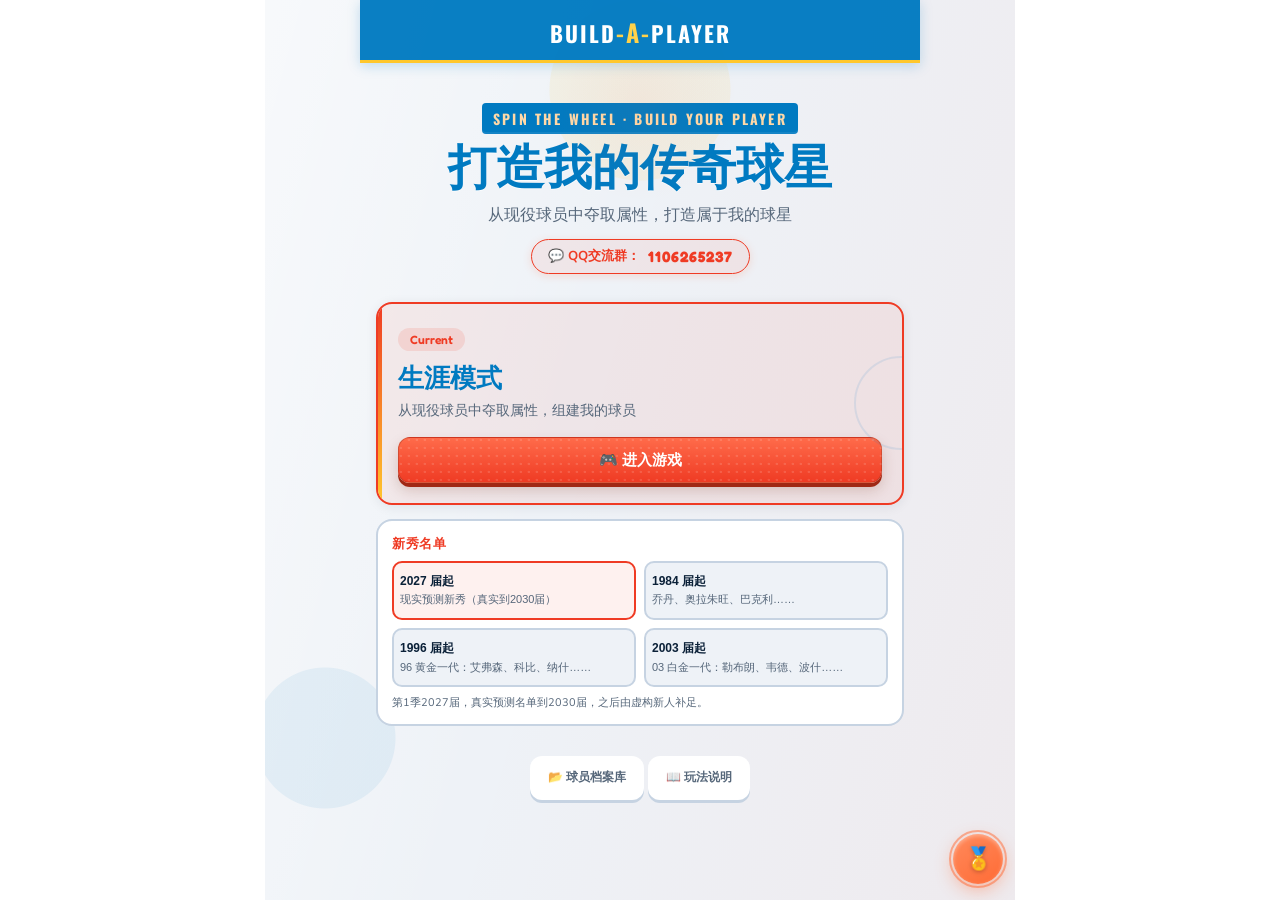
<file: index.html>
﻿<!DOCTYPE html>
<html lang="zh-CN">
<head>
  <meta charset="UTF-8" />
  <meta name="viewport" content="width=device-width,initial-scale=1,maximum-scale=1,user-scalable=no,viewport-fit=cover" />
  <meta http-equiv="Content-Security-Policy" content="default-src 'self' https: data: blob:; script-src 'self' https: 'unsafe-inline' 'unsafe-eval'; style-src 'self' https: 'unsafe-inline'; img-src 'self' https: data: blob:; font-src 'self' https: data:; connect-src 'self' https:; frame-src 'self'; object-src 'none'; base-uri 'self';" />
  <meta name="spm-id" content="PHBS7947" />
  <title>我创造的完美球员</title>
  <script>
    (function () {
      var env = new URLSearchParams(window.location.search).get("env");
      if (env) {
        window.__COLORBOX_ENV__ = env;
      }
    })();
  </script>
  


  <style>
    @font-face {
      font-family: 'hupufont-Medium';
      font-display: swap;
      src: url('./hupu-Medium.ttf') format('truetype');
    }
    @font-face {
      font-family: 'hupufont-Regular';
      font-display: swap;
      src: url('./hupu-Regular.ttf') format('truetype');
    }
    html, body, #ai-render-root {
      width: 100%;
      height: 100%;
      min-height: 100%;
      margin: 0;
      padding: 0;
      background: #ffffff;
    }
    body {
      overflow: hidden;
      font-family: 'hupufont-Regular', 'Helvetica Neue', 'PingFang SC', system-ui, -apple-system, BlinkMacSystemFont, 'Microsoft YaHei', sans-serif;
      -webkit-text-size-adjust: 100%;
      text-size-adjust: 100%;
      --bg: #ffffff;
    }
    #ai-render-root {
      position: fixed;
      top: 0;
      left: 0;
      right: 0;
      bottom: 0;
      inset: 0;
      display: flex;
      justify-content: center;
      background: #ffffff;
    }
    .ai-render-frame {
      width: 100%;
      max-width: 750px;
      height: 100%;
      border: 0;
      background: #ffffff;
      transform: translateZ(0);
      -webkit-transform: translateZ(0);
    }
  </style>
  <script>document.title = "我创造的完美球员"; window.__colorbox_ai_project__ = {"kind":"publish","projectId":"project-ai-1783761934042","settings":{"ownerId":402116,"projectId":"project-ai-1783761934042","title":"我创造的完美球员","trackingCode":"PHBS7947","bizCategory":"match","isGamePlay":true,"postTopicId":"152165","shareInviteParams":"1783761934042","rewardVideoIncomeId":"16899","shareTitle":"","shareSubtitle":"","shareCover":"","theme":{"webviewBackground":"#ffffff","skeletonColor":"#edeef0","containerBackground":"#ffffff"},"dayNightMode":"light"}};</script>
  <script>
(function () {
  // 本地离线版：停用虎扑埋点/统计，避免任何联网上报
  var noop = function () {};
  window.HupuHpTracer = window.HupuHpTracer || {};
  window.HupuHpTracer.track = noop;
  window.HupuHpTracer.init = noop;
  window.HupuHpTracer.setMeta = noop;
  window.HupuHpTracer.setExtData = noop;
  window.HupuHpTracer.getAB = function (t, cb) { if (typeof cb === "function") cb(null); };
  window.HupuHpTracer.getStore = function () { return { data: {} }; };
})();
</script>
  <!-- 本地离线版：已移除 WebGuard 错误监控加载 -->
    <!-- 本地离线版：已移除 hupu-js-bridge（浏览器环境无需） -->
  <script>
(function () {
  window.__COLORBOX_AI_SHELL_CONFIG__ = {
    projectId: "project-ai-1783761934042",
    settings: {"ownerId":402116,"projectId":"project-ai-1783761934042","title":"我创造的完美球员","trackingCode":"PHBS7947","bizCategory":"match","isGamePlay":true,"postTopicId":"152165","shareInviteParams":"1783761934042","rewardVideoIncomeId":"16899","shareTitle":"","shareSubtitle":"","shareCover":"","theme":{"webviewBackground":"#ffffff","skeletonColor":"#edeef0","containerBackground":"#ffffff"},"dayNightMode":"light"}
  };
  "use strict";
(() => {
  var __defProp = Object.defineProperty;
  var __defProps = Object.defineProperties;
  var __getOwnPropDescs = Object.getOwnPropertyDescriptors;
  var __getOwnPropSymbols = Object.getOwnPropertySymbols;
  var __hasOwnProp = Object.prototype.hasOwnProperty;
  var __propIsEnum = Object.prototype.propertyIsEnumerable;
  var __defNormalProp = (obj, key, value) => key in obj ? __defProp(obj, key, { enumerable: true, configurable: true, writable: true, value }) : obj[key] = value;
  var __spreadValues = (a, b) => {
    for (var prop in b || (b = {}))
      if (__hasOwnProp.call(b, prop))
        __defNormalProp(a, prop, b[prop]);
    if (__getOwnPropSymbols)
      for (var prop of __getOwnPropSymbols(b)) {
        if (__propIsEnum.call(b, prop))
          __defNormalProp(a, prop, b[prop]);
      }
    return a;
  };
  var __spreadProps = (a, b) => __defProps(a, __getOwnPropDescs(b));

  // src/shell-runtime/utils.ts
  function loadScript(src) {
    return new Promise(function(resolve, reject) {
      const script = document.createElement("script");
      script.type = "text/javascript";
      script.src = src;
      script.onload = function() {
        console.log("[ColorboxAI.OSS.Shell] Successfully loaded script: " + src);
        resolve();
      };
      script.onerror = function(err) {
        console.error("[ColorboxAI.OSS.Shell] Failed to load script: " + src, err);
        reject(new Error("Failed to load script: " + src));
      };
      document.head.appendChild(script);
    });
  }
  function getQuery(name) {
    const params = new URLSearchParams(window.location.search || "");
    return params.get(name) || "";
  }
  function resolvePagePi() {
    try {
      const search = window.location.search || "";
      if (search) {
        const params = new URLSearchParams(search);
        const fromQuery = params.get("pi") || "";
        if (fromQuery) return fromQuery;
      }
    } catch (error) {
    }
    const gs = window.globalState || {};
    return gs.pi || "";
  }
  function resolvePagePl() {
    const gs = window.globalState || {};
    return document.title || gs.wxShareTitle || gs.name || "";
  }
  function buildTrackCustom() {
    const pageUrl = window.location.href || "";
    const pageTitle = resolvePagePl();
    const ua = navigator.userAgent || "";
    let landingUrl = pageUrl;
    let sid = "";
    try {
      landingUrl = sessionStorage.getItem("hp-tracer-landing-url") || pageUrl;
      if (!sessionStorage.getItem("hp-tracer-landing-url")) {
        sessionStorage.setItem("hp-tracer-landing-url", pageUrl);
      }
      sid = sessionStorage.getItem("hp-tracer-session-id") || "";
      if (!sid) {
        sid = "cb-ai-" + Date.now() + "-" + Math.random().toString(36).slice(2);
        sessionStorage.setItem("hp-tracer-session-id", sid);
      }
    } catch (error) {
    }
    return {
      pageUrl,
      pageTitle,
      ua,
      url: pageUrl,
      landing_url: landingUrl,
      sid
    };
  }
  function normalizeBridgeProjectId(value) {
    const text = String(value == null ? "" : value).trim();
    if (text.indexOf("project-ai-") === 0) {
      return text.slice("project-ai-".length);
    }
    return text;
  }
  function isSameBridgeProjectId(left, right) {
    return normalizeBridgeProjectId(left) === normalizeBridgeProjectId(right);
  }
  function createCallbackId(type) {
    return "_colorbox_ai_" + type + "_" + Date.now() + "_" + Math.floor(Math.random() * 1e5) + "_";
  }
  function isHupuAppEnv() {
    const ua = navigator.userAgent || "";
    return /kanqiu/i.test(ua);
  }
  function parseBridgeResult(value) {
    if (typeof value !== "string") return value;
    try {
      return JSON.parse(value);
    } catch (error) {
      return value;
    }
  }
  function base64Encode(value) {
    try {
      return window.btoa(unescape(encodeURIComponent(value)));
    } catch (error) {
      try {
        return window.btoa(value);
      } catch (innerError) {
        return "";
      }
    }
  }
  function detectAppWebView() {
    const ua = navigator.userAgent || "";
    return {
      ua,
      uaHasKanqiu: /kanqiu/i.test(ua),
      hasIosBridge: !!(window.webkit && window.webkit.messageHandlers && window.webkit.messageHandlers.ClientBridge),
      hasAndroidBridge: !!(window.androidBridge && window.androidBridge.callNativeAsync)
    };
  }
  function formatTrackError(error) {
    if (!error) return "unknown";
    if (typeof error === "string") return error;
    return error.message || error.stack || JSON.stringify(error);
  }
  function setupViewport() {
    var _a;
    try {
      const meta = document.createElement("meta");
      meta.name = "viewport";
      meta.content = "width=device-width, initial-scale=1.0, maximum-scale=1.0, user-scalable=no, viewport-fit=cover";
      const existing = document.querySelector("meta[name=viewport]");
      if (existing) {
        (_a = existing.parentNode) == null ? void 0 : _a.replaceChild(meta, existing);
      } else {
        document.head.appendChild(meta);
      }
      console.log("[ColorboxAI.OSS.Shell] Successfully configured viewport meta tag.");
    } catch (e) {
      console.error("[ColorboxAI.OSS.Shell] Failed to configure viewport:", e);
    }
  }

  // src/shell-runtime/bridge.ts
  function isBridgeSuccess(res) {
    return !!res && (res.status === 200 || res.status === "200" || res.status === 0 || res.status === void 0);
  }
  function sendViaLegacyHupuBridge(method, data) {
    if (!isHupuAppEnv() || !window.HupuBridge || typeof window.HupuBridge.send !== "function") {
      return null;
    }
    console.log("[ColorboxAI.Shell.rawBridgeSend] Routing via window.HupuBridge.send");
    return window.HupuBridge.send(method, data || {}).then(function(res) {
      console.log("[ColorboxAI.Shell.rawBridgeSend] HupuBridge.send resolved:", JSON.stringify(res));
      return res;
    }).catch(function(err) {
      console.warn("[ColorboxAI.Shell.rawBridgeSend] HupuBridge.send call failed:", err);
      return null;
    });
  }
  function rawBridgeSend(method, data) {
    console.log("[ColorboxAI.Shell.rawBridgeSend] Starting rawBridgeSend:", {
      method,
      data,
      isHupuAppEnv: isHupuAppEnv(),
      hasHupuBridgeModule: typeof window.HupuBridgeModule !== "undefined",
      hasHupuBridge: typeof window.HupuBridge !== "undefined",
      hasNainfo: window.HupuBridge && typeof window.HupuBridge.nainfo !== "undefined",
      hasAndroidBridge: typeof window.androidBridge !== "undefined",
      userAgent: navigator.userAgent
    });
    if (isHupuAppEnv() && window.HupuBridgeModule && window.HupuBridgeModule.default && typeof window.HupuBridgeModule.default.send === "function") {
      console.log("[ColorboxAI.Shell.rawBridgeSend] Routing via window.HupuBridgeModule.default.send");
      return window.HupuBridgeModule.default.send(method, data || {}).then(function(res) {
        console.log("[ColorboxAI.Shell.rawBridgeSend] HupuBridgeModule.default.send resolved:", JSON.stringify(res));
        if (!isBridgeSuccess(res)) {
          const legacyRequest2 = sendViaLegacyHupuBridge(method, data);
          if (legacyRequest2) {
            console.warn("[ColorboxAI.Shell.rawBridgeSend] HupuBridgeModule returned non-success status, falling back to HupuBridge.send:", JSON.stringify(res));
            return legacyRequest2;
          }
        }
        return res;
      }).catch(function(err) {
        console.warn("[ColorboxAI.Shell.rawBridgeSend] HupuBridgeModule call failed:", err);
        const legacyRequest2 = sendViaLegacyHupuBridge(method, data);
        return legacyRequest2 || null;
      });
    }
    const legacyRequest = sendViaLegacyHupuBridge(method, data);
    if (legacyRequest) {
      return legacyRequest;
    }
    return new Promise(function(resolve) {
      const ua = navigator.userAgent || "";
      const isIOS = /\(i[^;]+;( U;)? CPU.+Mac OS X/i.test(ua);
      const successcb = createCallbackId("suc");
      const errorcb = createCallbackId("err");
      let done = false;
      function finish(value) {
        if (done) return;
        done = true;
        console.log("[ColorboxAI.Shell.rawBridgeSend] Fallback promise finish callback invoked:", {
          successcb,
          value: JSON.stringify(value)
        });
        try {
          delete window[successcb];
          delete window[errorcb];
        } catch (error) {
        }
        resolve(value || null);
      }
      window[successcb] = finish;
      window[errorcb] = finish;
      window.setTimeout(function() {
        finish(null);
      }, 3e3);
      if (!isIOS && !window.HupuBridge) {
        window.HupuBridge = {
          _handle_: function(cbName, cbResult) {
            if (typeof window[cbName] === "function") {
              try {
                window[cbName](cbResult);
              } catch (e) {
              }
            }
          }
        };
      }
      try {
        const payload = {
          method,
          data: data || {},
          successcb,
          errorcb
        };
        if (isIOS && window.webkit && window.webkit.messageHandlers && window.webkit.messageHandlers.ClientBridge) {
          window.webkit.messageHandlers.ClientBridge.postMessage(payload);
          return;
        }
        if (window.androidBridge && window.androidBridge.callNativeAsync) {
          console.log("[ColorboxAI.Shell.rawBridgeSend] Routing via window.androidBridge.callNativeAsync:", {
            method,
            paramsString: JSON.stringify({ code: 200, data: data || {} }),
            successcb
          });
          window.androidBridge.callNativeAsync(method, JSON.stringify({ code: 200, data: data || {} }), successcb);
          return;
        }
      } catch (error) {
      }
      finish(null);
    });
  }

  // src/shell-runtime/auth.ts
  var AuthManager = /* @__PURE__ */ (function() {
    let tokenPromise = null;
    let cachedToken = "";
    const isHupuAppEnv2 = function() {
      const env = detectAppWebView();
      return env.uaHasKanqiu || env.hasIosBridge || env.hasAndroidBridge;
    };
    const getSyncToken = function() {
      const info = window.userInfo || window.HupuBridge && window.HupuBridge.nainfo || {};
      return info.authToken || info.token || "";
    };
    const queryNativeToken = function() {
      if (tokenPromise) {
        return tokenPromise;
      }
      console.log("[ColorboxAI.AuthManager] Querying native bridge via bridgeReady...");
      const p = rawBridgeSend("bridgeReady", {}).then(function(res) {
        tokenPromise = null;
        console.log("[ColorboxAI.AuthManager] rawBridgeSend resolved raw response:", JSON.stringify(res));
        const token = res && (res.authToken || res.token) || "";
        if (res) {
          window.userInfo = res;
          if (window.HupuBridge) {
            window.HupuBridge.nainfo = window.HupuBridge.nainfo || {};
            window.HupuBridge.nainfo.authToken = window.HupuBridge.nainfo.authToken || res.authToken;
            window.HupuBridge.nainfo.token = window.HupuBridge.nainfo.token || res.token;
          }
        }
        cachedToken = token;
        return token;
      }).catch(function(err) {
        tokenPromise = null;
        console.warn("[ColorboxAI.AuthManager] Failed to query native bridgeReady:", err);
        return "";
      });
      tokenPromise = p;
      return p;
    };
    return {
      getToken: function() {
        if (cachedToken) {
          return Promise.resolve(cachedToken);
        }
        const syncToken = getSyncToken();
        if (syncToken) {
          cachedToken = syncToken;
          return Promise.resolve(syncToken);
        }
        if (isHupuAppEnv2()) {
          return queryNativeToken();
        }
        return Promise.resolve("");
      },
      isHupuApp: isHupuAppEnv2
    };
  })();

  // src/shell-runtime/oss.ts
  var ossSdkLoadingPromise = null;
  function ensureOssSdk() {
    if (window.KaleidoOSS) {
      return Promise.resolve();
    }
    if (ossSdkLoadingPromise) {
      return ossSdkLoadingPromise;
    }
    console.log("[ColorboxAI.OSS.Shell] SDKs not loaded. Starting async lazy loading...");
    window.require = window.require || function(name) {
      if (name === "ali-oss") {
        return window.OSS;
      }
      if (name === "@hupu/kaleido-fed-sdk") {
        return window.KaleidoOSS;
      }
      return null;
    };
    window.WebGuard = window.WebGuard || { hupuLog: function() {
    } };
    window.webGuard = window.webGuard || window.WebGuard;
    const kaleidoSdkUrl = ""; // 本地离线版：OSS 上传已移除
    ossSdkLoadingPromise = new Promise(function(resolve, reject) { reject(new Error("本地离线版：OSS 上传不可用")); }).then(function() {
      if (!window.OSS) {
        throw new Error("Aliyun OSS SDK loaded, but window.OSS is still undefined!");
      }
      console.log("[ColorboxAI.OSS.Shell] window.OSS resolved successfully. Now loading Hupu KaleidoOSS SDK...");
      return loadScript(kaleidoSdkUrl);
    }).then(function() {
      const SDK = window.KaleidoOSS || window["kaleido-fed-sdk"];
      if (SDK && !window.KaleidoOSS) {
        window.KaleidoOSS = SDK.default || SDK;
      }
      if (!window.KaleidoOSS) {
        throw new Error("Hupu KaleidoOSS SDK loaded, but window.KaleidoOSS is still undefined!");
      }
      console.log("[ColorboxAI.OSS.Shell] window.KaleidoOSS resolved successfully. Lazy load complete!");
    });
    return ossSdkLoadingPromise;
  }
  function handleOssUpload(data, event) {
    const payload = data.payload || {};
    const file = payload.file;
    const filename = payload.filename || file && file.name || "user_upload.png";
    const callbackId = payload.callbackId;
    const uploadModule = "colorbox-ai-activity";
    const uploadPath = "/colorbox-ai-activity";
    console.log("[ColorboxAI.OSS.Shell.Diagnostics] Context check:", {
      hasHupuBridge: typeof window.HupuBridge !== "undefined",
      HupuBridgeKeys: window.HupuBridge ? Object.keys(window.HupuBridge) : [],
      nainfoType: window.HupuBridge && typeof window.HupuBridge.nainfo,
      nainfoKeys: window.HupuBridge && window.HupuBridge.nainfo ? Object.keys(window.HupuBridge.nainfo) : [],
      hasHupuBridgeModule: typeof window.HupuBridgeModule !== "undefined",
      HupuBridgeModuleKeys: window.HupuBridgeModule ? Object.keys(window.HupuBridgeModule) : [],
      hasHupuBasicInfo: typeof window._HUPU_BASIC_INFO !== "undefined",
      HupuBasicInfoType: typeof window._HUPU_BASIC_INFO,
      hasUserInfo: typeof window.userInfo !== "undefined",
      documentCookie: document.cookie
    });
    console.log("[ColorboxAI.OSS.Shell.Diagnostics] Detailed structures:", {
      userInfoRaw: JSON.stringify(window.userInfo),
      nainfoRaw: JSON.stringify(window.HupuBridge && window.HupuBridge.nainfo),
      isHupuApp: AuthManager.isHupuApp()
    });
    console.log("[ColorboxAI.OSS.Shell] Starting processing of upload. File info:", {
      callbackId,
      filename,
      fileSize: file ? file.size : 0,
      fileType: file ? file.type : "",
      uploadModule,
      uploadPath
    });
    if (!file) {
      console.error("[ColorboxAI.OSS.Shell] Error: No file provided in the upload payload.");
      try {
        event.source.postMessage({
          protocol: "colorbox-ai-bridge",
          version: 1,
          direction: "host-to-frame",
          type: "oss.upload.callback",
          payload: { callbackId, error: "No file provided" }
        }, "*");
      } catch (err) {
        console.error("[ColorboxAI.Shell.OssProxy] Failed to post error callback to iframe:", err);
      }
    } else {
      const performUpload = function(activeToken) {
        if (AuthManager.isHupuApp() && !activeToken) {
          console.error("[ColorboxAI.OSS.Shell] Error: User is not logged in inside App.");
          try {
            event.source.postMessage({
              protocol: "colorbox-ai-bridge",
              version: 1,
              direction: "host-to-frame",
              type: "oss.upload.callback",
              payload: { callbackId, error: "\u672A\u767B\u5F55\u6216\u767B\u5F55\u6001\u5931\u6548\uFF0C\u65E0\u6CD5\u4E0A\u4F20\u8D44\u6E90" }
            }, "*");
          } catch (err) {
            console.error("[ColorboxAI.Shell.OssProxy] Failed to post login error callback to iframe:", err);
          }
          return;
        }
        let ext = "";
        const dotIdx = filename.lastIndexOf(".");
        if (dotIdx >= 0) {
          ext = filename.substring(dotIdx);
        }
        const now = /* @__PURE__ */ new Date();
        const Y = now.getFullYear();
        const M = now.getMonth() + 1;
        const D = now.getDate();
        const uniqueId = Y % 100 + "" + M + D + "-" + Math.random().toString(36).slice(-6);
        const objectKey = "user-upload/" + uniqueId + ext;
        console.log("[ColorboxAI.OSS.Shell] Generated OSS objectKey:", objectKey);
        ensureOssSdk().then(function() {
          let hostOssClient = null;
          console.log("[ColorboxAI.OSS.Shell] Resolving OSS SDK client...");
          if (window.__colorbox_kaleido_oss__) {
            console.log("[ColorboxAI.OSS.Shell] Found pre-initialized window.__colorbox_kaleido_oss__ client.");
            hostOssClient = window.__colorbox_kaleido_oss__;
          } else {
            console.log("[ColorboxAI.OSS.Shell] Pre-initialized client not found. Checking window.KaleidoOSS or require('@hupu/kaleido-fed-sdk')...");
            const KaleidoOSS = window.KaleidoOSS || (typeof window.require === "function" ? window.require("@hupu/kaleido-fed-sdk") : null);
            if (KaleidoOSS) {
              console.log("[ColorboxAI.OSS.Shell] Found KaleidoOSS SDK. Instantiating new client...", {
                appId: "b1AcxWKA1u0hyDYv5kXgImZBRSQ=",
                sk: "HioGpkmGe9bsW0iqRLJEyGoLr4Q=",
                path: uploadPath
              });
              console.log("[ColorboxAI.OSS.Shell] HupuBridge nainfo at instantiation:", window.HupuBridge && window.HupuBridge.nainfo);
              hostOssClient = new KaleidoOSS({
                appId: "b1AcxWKA1u0hyDYv5kXgImZBRSQ=",
                sk: "HioGpkmGe9bsW0iqRLJEyGoLr4Q=",
                path: uploadPath,
                module: uploadModule,
                action: "1"
              });
              if (typeof hostOssClient.start === "function") {
                console.log("[ColorboxAI.OSS.Shell] Calling hostOssClient.start()...");
                hostOssClient.start();
              }
              window.__colorbox_kaleido_oss__ = hostOssClient;
            } else {
              console.warn("[ColorboxAI.OSS.Shell] Both window.KaleidoOSS and require('@hupu/kaleido-fed-sdk') are undefined/not found.");
            }
          }
          if (!hostOssClient) {
            console.error("[ColorboxAI.OSS.Shell] Critical Error: Hupu KaleidoOSS SDK is not available in host shell environment!");
            throw new Error("Hupu KaleidoOSS SDK is not available in host shell environment");
          }
          console.log("[ColorboxAI.OSS.Shell] Initiating multipartUpload for key:", objectKey);
          return hostOssClient.multipartUpload(objectKey, file, {});
        }).then(function(res) {
          console.log("[ColorboxAI.OSS.Shell] multipartUpload resolved successfully:", res);
          let downloadUrl = res.downloadUrl || "./assets/" + res.name;
          const currentProjId = data.projectId || window.__colorbox_ai_project__ && window.__colorbox_ai_project__.projectId || "";
          if (currentProjId) {
            const separator = downloadUrl.indexOf("?") >= 0 ? "&" : "?";
            downloadUrl += separator + "activityId=" + encodeURIComponent(currentProjId);
          }
          console.log("[ColorboxAI.OSS.Shell] Resulting downloadUrl (with activityId):", downloadUrl);
          try {
            event.source.postMessage({
              protocol: "colorbox-ai-bridge",
              version: 1,
              direction: "host-to-frame",
              type: "oss.upload.callback",
              payload: {
                callbackId,
                downloadUrl,
                name: res.name
              }
            }, "*");
          } catch (err) {
            console.error("[ColorboxAI.Shell.OssProxy] Failed to post success callback to iframe:", err);
          }
        }).catch(function(err) {
          console.error("[ColorboxAI.OSS.Shell] Exception caught during upload setup or execution:", err);
          try {
            event.source.postMessage({
              protocol: "colorbox-ai-bridge",
              version: 1,
              direction: "host-to-frame",
              type: "oss.upload.callback",
              payload: { callbackId, error: err.message || String(err) }
            }, "*");
          } catch (postErr) {
            console.error("[ColorboxAI.Shell.OssProxy] Failed to post catch error callback to iframe:", postErr);
          }
        });
      };
      AuthManager.getToken().then(function(activeToken) {
        performUpload(activeToken);
      }).catch(function() {
        performUpload("");
      });
    }
  }

  // src/shell-runtime/http.ts
  function handleHttpRequest(data, event) {
    const payload = data.payload || {};
    const requestId = payload.requestId;
    const config = payload.config || {};
    const url = config.url;
    console.log("[ColorboxAI.Http.Shell] Received http.request payload from iframe for requestId:", requestId, config);
    if (!url) {
      try {
        event.source.postMessage({
          protocol: "colorbox-ai-bridge",
          version: 1,
          direction: "host-to-frame",
          type: "http.response",
          payload: {
            requestId,
            response: { error: "URL is required" }
          }
        }, "*");
      } catch (postErr) {
        console.error("[ColorboxAI.Http.Shell] Failed to postMessage error response to iframe:", postErr);
      }
    } else {
      const performRequest = function(activeToken) {
        const fetchHeaders = Object.assign({}, config.headers || {});
        if (activeToken) {
          fetchHeaders["X-Hupu-Token"] = activeToken;
        }
        const fetchOptions = {
          method: config.method || "GET",
          headers: fetchHeaders
        };
        if (config.data && (config.method === "POST" || config.method === "PUT" || config.method === "DELETE")) {
          fetchOptions.body = typeof config.data === "string" ? config.data : JSON.stringify(config.data);
        }
        fetch(url, fetchOptions).then(function(response) {
          const statusCode = response.status;
          const responseHeaders = {};
          try {
            response.headers.forEach(function(value, key) {
              responseHeaders[key] = value;
            });
          } catch (headerErr) {
          }
          return response.text().then(function(text) {
            let responseData = text;
            try {
              responseData = JSON.parse(text);
            } catch (jsonErr) {
            }
            try {
              event.source.postMessage({
                protocol: "colorbox-ai-bridge",
                version: 1,
                direction: "host-to-frame",
                type: "http.response",
                payload: {
                  requestId,
                  response: {
                    statusCode,
                    data: responseData,
                    headers: responseHeaders
                  }
                }
              }, "*");
            } catch (postErr) {
              console.error("[ColorboxAI.Http.Shell] Failed to postMessage success response to iframe:", postErr);
            }
          });
        }).catch(function(fetchErr) {
          console.error("[ColorboxAI.Http.Shell] Proxy fetch failed for requestId:", requestId, fetchErr);
          try {
            event.source.postMessage({
              protocol: "colorbox-ai-bridge",
              version: 1,
              direction: "host-to-frame",
              type: "http.response",
              payload: {
                requestId,
                response: { error: fetchErr.message || String(fetchErr) }
              }
            }, "*");
          } catch (postErr) {
            console.error("[ColorboxAI.Http.Shell] Failed to postMessage error response to iframe:", postErr);
          }
        });
      };
      AuthManager.getToken().then(function(activeToken) {
        performRequest(activeToken);
      }).catch(function() {
        performRequest("");
      });
    }
  }

  // src/shell-runtime/security.ts
  function handleCheckAudit(data, event) {
    const payload = data.payload || {};
    const content = payload.content;
    const callbackId = payload.callbackId;
    const getRuntimeEnv = function() {
      const queryEnv = getQuery("env");
      if (queryEnv === "sit" || queryEnv === "test") return "sit";
      if (queryEnv === "stg" || queryEnv === "pre") return "stg";
      if (queryEnv === "dev") return "dev";
      const host = window.location.host || "";
      if (host.indexOf("dev") >= 0 || host.indexOf("local") >= 0) return "dev";
      if (host.indexOf("-sit") >= 0) return "sit";
      if (host.indexOf("-stg") >= 0) return "stg";
      return "prod";
    };
    const activityHost = function() {
      const ACTIVITY_HOST_MAP = {
        dev: "",
        sit: "",
        stg: "",
        prod: ""
      };
      return ACTIVITY_HOST_MAP[getRuntimeEnv()] || ACTIVITY_HOST_MAP.prod;
    };
    const checkAuditWithToken = function(activeToken) {
      const url = ""; // 本地离线版：不调用联网审计接口
      const headers = { "Content-Type": "application/json;charset=UTF-8" };
      if (activeToken) headers["X-Hupu-Token"] = activeToken;
      console.log("[ColorboxAI.Security.Shell] Executing checkAudit fetch:", {
        url,
        headers,
        tokenLength: activeToken ? activeToken.length : 0,
        isHupuAppEnv: isHupuAppEnv()
      });
      fetch(url, {
        method: "POST",
        headers,
        body: JSON.stringify({ content, title: "" }),
        credentials: activeToken ? "same-origin" : "include"
      }).then(function(response) {
        if (!response.ok) throw new Error("Http request failed: " + response.status);
        return response.json();
      }).then(function(res) {
        console.log("[ColorboxAI.Security.Shell] Audit API response:", JSON.stringify(res));
        const succeed = res && res.succeed;
        const internalCode = res && res.internalCode;
        const rawCode = res && res.code;
        const rawMsg = res && (res.message || res.msg);
        const rawData = res && res.data;
        let result = {
          code: 500,
          message: rawMsg || "\u670D\u52A1\u5F00\u5C0F\u5DEE\u4E86\uFF0C\u8BF7\u7A0D\u540E\u91CD\u8BD5",
          data: null
        };
        if (internalCode === "AC100001" || rawCode === 401 || rawCode === 403) {
          result = {
            code: 401,
            message: rawMsg || "\u672A\u767B\u5F55\u6216\u767B\u5F55\u6001\u5931\u6548",
            data: null
          };
        } else if (succeed === true || rawCode === 1 || internalCode === "AC000000") {
          result = {
            code: 200,
            message: "success",
            data: rawData === true
          };
        }
        try {
          event.source.postMessage({
            protocol: "colorbox-ai-bridge",
            version: 1,
            direction: "host-to-frame",
            type: "security.checkAudit.callback",
            payload: { callbackId, result }
          }, "*");
        } catch (postErr) {
          console.error("[ColorboxAI.Security.Shell] Failed to postMessage success callback to iframe:", postErr);
        }
      }).catch(function(err) {
        console.error("[ColorboxAI.Security.Shell] Audit check failed:", err);
        const msg = err.message || "";
        let code = 500;
        let message = err.message || "\u670D\u52A1\u5F00\u5C0F\u5DEE\u4E86\uFF0C\u8BF7\u7A0D\u540E\u91CD\u8BD5";
        if (msg.indexOf("401") >= 0 || msg.indexOf("403") >= 0) {
          code = 401;
          message = "\u672A\u767B\u5F55\u6216\u767B\u5F55\u6001\u5931\u6548";
        }
        try {
          event.source.postMessage({
            protocol: "colorbox-ai-bridge",
            version: 1,
            direction: "host-to-frame",
            type: "security.checkAudit.callback",
            payload: {
              callbackId,
              result: { code, message, data: null }
            }
          }, "*");
        } catch (postErr) {
          console.error("[ColorboxAI.Security.Shell] Failed to postMessage error callback to iframe:", postErr);
        }
      });
    };
    console.log("[ColorboxAI.Security.Shell] Received security.checkAudit payload from iframe:", {
      content,
      callbackId,
      isHupuAppEnv: isHupuAppEnv(),
      userAgent: navigator.userAgent
    });
    AuthManager.getToken().then(function(activeToken) {
      checkAuditWithToken(activeToken);
    }).catch(function() {
      checkAuditWithToken("");
    });
  }

  // src/core/trackGuard.ts
  var GLOBAL_STATE_KEY = "__COLORBOX_AI_TRACK_GUARD_STATE__";
  var GLOBAL_CONFIG_KEY = "__COLORBOX_AI_TRACK_GUARD_CONFIG__";
  var GLOBAL_LOG_KEY = "__COLORBOX_AI_TRACK_GUARD_DEBUG__";
  var UNKNOWN_BLK = "__UNKNOWN_BLK__";
  var VALID_BLK_PATTERN = /^BMC(?:00[1-9]|0[1-9]\d|[1-9]\d{2})$/;
  var VALID_ACTS = /* @__PURE__ */ new Set(["click", "exposure", "access", "videoact"]);
  var TRACK_GUARD_DEFAULTS = {
    /** 是否启用埋点上报保护。 */
    enabled: true,
    /** 页面初始化保护窗口，单位毫秒。 */
    initWindowMs: 5e3,
    /** 页面初始化窗口内允许上报的最大埋点数。 */
    maxInitReports: 50,
    /** 页面和 blk 频率统计窗口，单位毫秒。 */
    pageWindowMs: 6e4,
    /** 单页面在 pageWindowMs 内允许上报的最大埋点数。 */
    maxPageReportsPerWindow: 200,
    /** 同一个 blk 在 pageWindowMs 内允许上报的最大埋点数。 */
    maxBlkReportsPerWindow: 100
  };
  function getGlobalObj() {
    return globalThis;
  }
  function compactWindow(values, now, windowMs) {
    return values.filter((value) => now - value < windowMs);
  }
  function resolveConfig(config) {
    const globalConfig = getGlobalObj()[GLOBAL_CONFIG_KEY] || {};
    return __spreadValues(__spreadValues(__spreadValues({}, TRACK_GUARD_DEFAULTS), globalConfig), config || {});
  }
  function getState() {
    const globalObj = getGlobalObj();
    if (!globalObj[GLOBAL_STATE_KEY]) {
      globalObj[GLOBAL_STATE_KEY] = {
        pageStartedAt: Date.now(),
        initReports: 0,
        pageReports: [],
        blkReports: /* @__PURE__ */ new Map(),
        blockedReports: []
      };
    }
    return globalObj[GLOBAL_STATE_KEY];
  }
  function getDebugLog() {
    const globalObj = getGlobalObj();
    if (!globalObj[GLOBAL_LOG_KEY]) {
      globalObj[GLOBAL_LOG_KEY] = [];
    }
    return globalObj[GLOBAL_LOG_KEY];
  }
  function reportTrackGuardLog(entry) {
    const globalObj = getGlobalObj();
    const hupuLog = globalObj.WebGuard && globalObj.WebGuard.hupuLog;
    if (typeof hupuLog !== "function") {
      return;
    }
    try {
      hupuLog({
        type: "jsError",
        message: `[ColorboxAI.TrackGuard] ${entry.scene} ${entry.reason}: ${entry.message}`,
        stack: new Error().stack || "",
        detail: entry
      });
    } catch (error) {
    }
  }
  function recordTrackGuardLog(params, result, context = {}) {
    const log = getDebugLog();
    const next = {
      ts: Date.now(),
      scene: context.scene || "track.guard",
      url: context.url || (typeof window !== "undefined" && window.location ? window.location.href : ""),
      reason: result.reason || "track-guard",
      message: result.message || "track guard blocked",
      act: (params == null ? void 0 : params.act) ? String(params.act) : void 0,
      blk: (params == null ? void 0 : params.blk) === void 0 || (params == null ? void 0 : params.blk) === null || (params == null ? void 0 : params.blk) === "" ? UNKNOWN_BLK : String(params.blk),
      pos: (params == null ? void 0 : params.pos) ? String(params.pos) : void 0,
      traceId: context.traceId,
      detail: {
        state: result.state || void 0
      }
    };
    log.push(next);
    if (log.length > 200) {
      log.shift();
    }
    try {
      console.warn("[ColorboxAI.TrackGuard] " + next.message, next);
    } catch (error) {
    }
    reportTrackGuardLog(next);
    return next;
  }
  function getBlk(params) {
    const rawBlk = params && typeof params === "object" ? params.blk : "";
    return rawBlk === void 0 || rawBlk === null || rawBlk === "" ? UNKNOWN_BLK : String(rawBlk);
  }
  function getAct(params) {
    const rawAct = params && typeof params === "object" ? params.act : "";
    return rawAct === void 0 || rawAct === null ? "" : String(rawAct);
  }
  function isValidBlk(blk) {
    return VALID_BLK_PATTERN.test(blk);
  }
  function isValidAct(act) {
    return VALID_ACTS.has(act);
  }
  function isAccessBlkOptional(act, blk) {
    return act === "access" && (blk === UNKNOWN_BLK || blk === "-1");
  }
  function createBlockedResult(reason, message, state, blk, now, blkReports) {
    state.blockedReports.push({ reason, blk, ts: now });
    if (state.blockedReports.length > 200) {
      state.blockedReports.shift();
    }
    return {
      allowed: false,
      reason,
      message,
      state: {
        initReports: state.initReports,
        pageReportsInWindow: state.pageReports.length,
        blkReportsInWindow: blkReports.length
      }
    };
  }
  function applyTrackGuard(params, config, context) {
    const guard = resolveConfig(config);
    if (!guard.enabled) {
      return { allowed: true };
    }
    const now = Date.now();
    const state = getState();
    const act = getAct(params);
    const blk = getBlk(params);
    const logContext = context || {};
    const inInitWindow = guard.initWindowMs > 0 && now - state.pageStartedAt < guard.initWindowMs;
    const pageReports = compactWindow(state.pageReports, now, guard.pageWindowMs);
    state.pageReports = pageReports;
    const blkReports = compactWindow(state.blkReports.get(blk) || [], now, guard.pageWindowMs);
    state.blkReports.set(blk, blkReports);
    const shouldReportActFormat = !isValidAct(act);
    const shouldReportBlkFormat = !isAccessBlkOptional(act, blk) && !isValidBlk(blk);
    if (inInitWindow && guard.maxInitReports > 0 && state.initReports >= guard.maxInitReports) {
      const result2 = createBlockedResult(
        "init-limit",
        `\u9875\u9762\u521D\u59CB\u5316\u9636\u6BB5\u57CB\u70B9\u4E0A\u62A5\u8D85\u8FC7 ${guard.maxInitReports} \u4E2A\uFF0C\u5DF2\u4E22\u5F03\u672C\u6B21\u57CB\u70B9`,
        state,
        blk,
        now,
        blkReports
      );
      recordTrackGuardLog(params, result2, logContext);
      return result2;
    }
    if (guard.maxPageReportsPerWindow > 0 && pageReports.length >= guard.maxPageReportsPerWindow) {
      const result2 = createBlockedResult(
        "page-minute-limit",
        `\u5355\u9875\u9762 ${Math.round(guard.pageWindowMs / 1e3)} \u79D2\u5185\u57CB\u70B9\u4E0A\u62A5\u8D85\u8FC7 ${guard.maxPageReportsPerWindow} \u4E2A\uFF0C\u5DF2\u4E22\u5F03\u672C\u6B21\u57CB\u70B9`,
        state,
        blk,
        now,
        blkReports
      );
      recordTrackGuardLog(params, result2, logContext);
      return result2;
    }
    if (guard.maxBlkReportsPerWindow > 0 && blkReports.length >= guard.maxBlkReportsPerWindow) {
      const result2 = createBlockedResult(
        "blk-minute-limit",
        `\u540C\u4E00\u4E2A blk \u5728 ${Math.round(guard.pageWindowMs / 1e3)} \u79D2\u5185\u57CB\u70B9\u4E0A\u62A5\u8D85\u8FC7 ${guard.maxBlkReportsPerWindow} \u4E2A\uFF0C\u5DF2\u4E22\u5F03\u672C\u6B21\u57CB\u70B9`,
        state,
        blk,
        now,
        blkReports
      );
      recordTrackGuardLog(params, result2, logContext);
      return result2;
    }
    if (inInitWindow) {
      state.initReports += 1;
    }
    pageReports.push(now);
    blkReports.push(now);
    state.pageReports = pageReports;
    state.blkReports.set(blk, blkReports);
    const result = {
      allowed: true,
      state: {
        initReports: state.initReports,
        pageReportsInWindow: pageReports.length,
        blkReportsInWindow: blkReports.length
      }
    };
    if (shouldReportActFormat) {
      recordTrackGuardLog(params, __spreadProps(__spreadValues({}, result), {
        reason: "act-format-warning",
        message: "\u57CB\u70B9 act \u4EC5\u652F\u6301 click\u3001exposure\u3001access\u3001videoact\uFF1B\u672C\u6B21\u57CB\u70B9\u672A\u62E6\u622A\uFF0C\u5DF2\u7EE7\u7EED\u4E0A\u62A5"
      }), logContext);
    }
    if (shouldReportBlkFormat) {
      recordTrackGuardLog(params, __spreadProps(__spreadValues({}, result), {
        reason: "blk-format-warning",
        message: "\u57CB\u70B9 blk \u5EFA\u8BAE\u4F7F\u7528 BMC001-BMC999 \u7684\u516D\u4F4D\u683C\u5F0F\uFF08\u5982 BMC001\uFF09\uFF1Baccess \u53EF\u4E0D\u4F20 blk \u6216\u4F20 -1\u3002\u672C\u6B21\u57CB\u70B9\u672A\u62E6\u622A\uFF0C\u5DF2\u7EE7\u7EED\u4E0A\u62A5"
      }), logContext);
    }
    return result;
  }

  // src/shell-runtime/track.ts
  var trackDebugLog = [];
  var SHELL_TRACK_RUNTIME_REV = "track-debug-v4";
  function mergeTrackParams(trackParams) {
    const params = trackParams || {};
    const pi = resolvePagePi();
    const pl = resolvePagePl();
    const ext = Object.assign({ pi, pl }, params.ext || {});
    if (params.label && !ext.label) {
      ext.label = params.label;
    }
    let incomingCustom = params.custom;
    if (!incomingCustom || typeof incomingCustom !== "object" || Array.isArray(incomingCustom)) {
      incomingCustom = {};
    }
    const custom = Object.assign({}, buildTrackCustom(), incomingCustom);
    const gs = window.globalState || {};
    const merged = Object.assign({}, params, {
      pg: gs.pageTrackCode || "PHBS7947",
      ext,
      custom
    });
    delete merged.label;
    gs.pi = pi;
    return merged;
  }
  function pushTrackDebug(stage, detail) {
    const entry = { stage, detail: detail || {}, ts: Date.now() };
    trackDebugLog.push(entry);
    if (trackDebugLog.length > 200) {
      trackDebugLog.shift();
    }
    try {
      console.log("[ColorboxAI.Track] " + stage, detail || {});
    } catch (error) {
    }
  }
  function sendHttpHermesTrack(params, trackTraceId) {
    const screen = window.screen || {};
    const referrer = document.referrer || "";
    const a_key = "333555a123933efd4678200cfc304de4_1564375798324";
    const payload = Object.assign({
      title: document.title,
      api: window.location.href,
      scr: (screen.width || 0) + "x" + (screen.height || 0),
      rurl: referrer,
      clt: Date.now(),
      sty: "ontouchstart" in window ? "m" : "pc",
      kv: "v1"
    }, params || {});
    try {
      const dataList = base64Encode(JSON.stringify([payload]));
      const query = new URLSearchParams(window.location.search || "");
      const env = query.get("env") === "sit" || query.get("env") === "stg" ? "test_" : "";
      const url = "//hermes.hupu.com/" + env + "h.gif?a_key=" + a_key + "&key_version=v1&data_list=" + encodeURIComponent(dataList) + "&hp_tracer_version=colorbox-lite-1.0";
      const img = new Image(1, 1);
      img.src = url;
      pushTrackDebug("shell.hermes.http.sent", { trackTraceId: trackTraceId || "", act: payload.act, pg: payload.pg });
    } catch (e) {
      pushTrackDebug("shell.hermes.http.error", {
        trackTraceId: trackTraceId || "",
        message: e && e.message || String(e)
      });
    }
  }
  function track(params, trackTraceId) {
    const next = mergeTrackParams(Object.assign({ act: "access" }, params || {}));
    const guardResult = applyTrackGuard(next, void 0, {
      scene: "shell-runtime.track",
      url: window.location ? window.location.href : "",
      traceId: trackTraceId || ""
    });
    if (!guardResult.allowed) {
      pushTrackDebug("shell.track.guard.block", {
        trackTraceId: trackTraceId || "",
        reason: guardResult.reason,
        message: guardResult.message,
        act: next.act,
        pg: next.pg,
        blk: next.blk,
        pos: next.pos
      });
      try {
        console.warn("[ColorboxAI.TrackGuard] " + guardResult.message, next);
      } catch (error) {
      }
      return;
    }
    const env = detectAppWebView();
    const isHupuApp = env.uaHasKanqiu || env.hasIosBridge || env.hasAndroidBridge;
    const hasHpTracer = !!(window.HupuHpTracer && typeof window.HupuHpTracer.track === "function");
    const channel = isHupuApp ? "hermesBridge" : hasHpTracer ? "hpTracer" : "hermesHttp";
    pushTrackDebug("shell.track.route", {
      shellRev: SHELL_TRACK_RUNTIME_REV,
      trackTraceId: trackTraceId || "",
      act: next.act,
      pg: next.pg,
      blk: next.blk,
      pos: next.pos,
      channel,
      isHupuApp,
      uaHasKanqiu: env.uaHasKanqiu,
      hasIosBridge: env.hasIosBridge,
      hasAndroidBridge: env.hasAndroidBridge,
      hasHpTracer,
      uaPreview: (env.ua || "").slice(0, 160)
    });
    pushTrackDebug("shell.track.merge", {
      trackTraceId: trackTraceId || "",
      act: next.act,
      pg: next.pg,
      blk: next.blk,
      pos: next.pos
    });
    const trackQueue = window.__colorbox_ai_track_queue__ || [];
    trackQueue.push(next);
    if (isHupuApp) {
      pushTrackDebug("shell.hermes.bridge", { trackTraceId: trackTraceId || "", act: next.act, pg: next.pg });
      rawBridgeSend("hupu.common.hermes", {
        type: next.act,
        hermes_data: next,
        hermes_key: next.pg
      });
      pushTrackDebug("shell.hermes.bridge.sent", { trackTraceId: trackTraceId || "", act: next.act, pg: next.pg });
      return;
    }
    if (hasHpTracer) {
      pushTrackDebug("shell.hpTracer.invoke", { trackTraceId: trackTraceId || "", act: next.act, pg: next.pg });
      try {
        window.HupuHpTracer.track(next);
        pushTrackDebug("shell.hpTracer.invoke.ok", { trackTraceId: trackTraceId || "", act: next.act });
      } catch (error) {
        pushTrackDebug("shell.hpTracer.invoke.error", {
          trackTraceId: trackTraceId || "",
          message: formatTrackError(error)
        });
      }
      return;
    }
    pushTrackDebug("shell.hermes.http", { trackTraceId: trackTraceId || "", act: next.act, pg: next.pg });
    sendHttpHermesTrack(next, trackTraceId || "");
  }
  function normalizeBridgeTrackPayload(payload) {
    if (!payload || typeof payload !== "object") return {};
    if (payload.trackParams && typeof payload.trackParams === "object") {
      return payload.trackParams;
    }
    return payload;
  }
  function setNativeShare(shareData) {
    const data = Object.assign({}, shareData, {
      linkUrl: window.location.href
    });
    rawBridgeSend("hupu.share.setNative", data);
  }

  // src/shell-runtime/index.ts
  (function() {
    var _a, _b;
    const config = window.__COLORBOX_AI_SHELL_CONFIG__ || {
      projectId: "",
      settings: {
        title: "",
        trackingCode: "",
        bizCategory: "",
        shareTitle: "",
        shareSubtitle: "",
        shareCover: ""
      }
    };
    const { settings, projectId } = config;
    const title = settings.title || "\u864E\u6251\u6D3B\u52A8";
    const bizCategory = (settings.bizCategory || "").trim();
    const pageId = (projectId || "").trim();
    const pagePi = bizCategory && pageId ? `activity_${bizCategory}_${pageId}` : "";
    const webviewBackground = ((_a = settings.theme) == null ? void 0 : _a.webviewBackground) || "#ffffff";
    const containerBackground = ((_b = settings.theme) == null ? void 0 : _b.containerBackground) || "#ffffff";
    const shareData = {
      title: settings.shareTitle || title,
      desc: settings.shareSubtitle || "\u6253\u5F00\u864E\u6251App\uFF0C\u770B\u66F4\u591A\u7CBE\u5F69\u5185\u5BB9",
      text: settings.shareSubtitle || "\u6253\u5F00\u864E\u6251App\uFF0C\u770B\u66F4\u591A\u7CBE\u5F69\u5185\u5BB9",
      linkUrl: "",
      imageUrl: settings.shareCover || ""
    };
    const bridgeEvents = [];
    const trackQueue = [];
    const globalState = {
      name: title,
      pageTrackCode: settings.trackingCode || "PHBS7947",
      wxShareTitle: settings.shareTitle || title,
      wxShareSubTitle: settings.shareSubtitle || "",
      wxShareImage: settings.shareCover || "",
      bizCode: settings.bizCategory || "",
      webViewColor: webviewBackground,
      containerColor: containerBackground,
      pi: pagePi
    };
    document.title = title;
    window.globalState = globalState;
    window.__colorbox_ai_track_queue__ = trackQueue;
    if (typeof window !== "undefined" && window.HupuBridgeModule) {
      const bridgeInstance = window.HupuBridgeModule.default || window.HupuBridgeModule;
      let nainfo = null;
      try {
        nainfo = bridgeInstance.nainfo;
      } catch (e) {
      }
      if (!window.HupuBridge) {
        window.HupuBridge = {};
      }
      if (nainfo) {
        window.HupuBridge.nainfo = window.HupuBridge.nainfo || nainfo;
      }
    }
    function receive(event) {
      const data = event.data;
      if (!data || data.protocol !== "colorbox-ai-bridge" || data.direction !== "frame-to-host") {
        return;
      }
      if (data.version !== 1) {
        return;
      }
      bridgeEvents.push(data);
      if (bridgeEvents.length > 100) {
        bridgeEvents.shift();
      }
      if (data.type === "bridge.call") {
        const payload = data.payload.payload;
        const method = payload.method;
        const bridgeData = payload.data;
        const successcb = payload.successcb;
        const errorcb = payload.errorcb;
        console.log("[ColorboxAI.Shell.BridgeProxy] Received bridge.call from iframe.", {
          method,
          successcb,
          errorcb
        });
        rawBridgeSend(method, bridgeData).then(function(res) {
          try {
            event.source.postMessage({
              protocol: "colorbox-ai-bridge",
              version: 1,
              direction: "host-to-frame",
              type: "bridge.callback",
              payload: { callbackName: successcb, args: [res] }
            }, "*");
          } catch (err) {
            console.error("[ColorboxAI.Shell.BridgeProxy] Failed to postMessage success callback to iframe:", err);
          }
        }).catch(function(err) {
          try {
            event.source.postMessage({
              protocol: "colorbox-ai-bridge",
              version: 1,
              direction: "host-to-frame",
              type: "bridge.callback",
              payload: { callbackName: errorcb, args: [err || { code: 500, message: "Bridge call failed" }] }
            }, "*");
          } catch (err2) {
            console.error("[ColorboxAI.Shell.BridgeProxy] Failed to postMessage error callback to iframe:", err2);
          }
        });
      }
      if (data.type === "oss.upload") {
        handleOssUpload(data, event);
      }
      if (data.type === "http.request") {
        handleHttpRequest(data, event);
      }
      if (data.type === "navigation.open") {
        const navPayload = data.payload || {};
        const navUrl = navPayload.url;
        const navTarget = navPayload.target || "_blank";
        console.log("[ColorboxAI.Navigation.Shell] Received navigation.open event from iframe. URL:", navUrl, "Target:", navTarget);
        if (navUrl) {
          const navUa = navigator.userAgent || "";
          const navIsHupu = /kanqiu/i.test(navUa);
          console.log("[ColorboxAI.Navigation.Shell] Environment check - navIsHupu (kanqiu):", navIsHupu);
          if (navIsHupu && navUrl.indexOf("huputiyu://") === 0) {
            console.log("[ColorboxAI.Navigation.Shell] Hupu App Schema detected. Executing top-level redirect via window.location.href.");
            window.location.href = navUrl;
          } else {
            if (navTarget === "_blank") {
              window.open(navUrl, "_blank");
            } else {
              window.location.href = navUrl;
            }
          }
        }
      }
      if (data.type === "storage.getValue") {
        const payload = data.payload || {};
        const key = payload.key;
        const callbackId = payload.callbackId;
        console.log("[ColorboxAI.Storage.Shell] Received storage.getValue from iframe for key:", key);
        let value = null;
        try {
          value = localStorage.getItem(key);
        } catch (error) {
        }
        try {
          event.source.postMessage({
            protocol: "colorbox-ai-bridge",
            version: 1,
            direction: "host-to-frame",
            type: "storage.getValue.callback",
            payload: { callbackId, value: parseBridgeResult(value) }
          }, "*");
        } catch (postErr) {
          console.error("[ColorboxAI.Storage.Shell] Failed to postMessage getValue callback to iframe:", postErr);
        }
      }
      if (data.type === "storage.setValue") {
        const payload = data.payload || {};
        const key = payload.key;
        const value = payload.value;
        const callbackId = payload.callbackId;
        console.log("[ColorboxAI.Storage.Shell] Received storage.setValue from iframe for key:", key);
        let ok = false;
        try {
          localStorage.setItem(key, typeof value === "string" ? value : JSON.stringify(value));
          ok = true;
        } catch (error) {
        }
        try {
          event.source.postMessage({
            protocol: "colorbox-ai-bridge",
            version: 1,
            direction: "host-to-frame",
            type: "storage.setValue.callback",
            payload: { callbackId, ok }
          }, "*");
        } catch (postErr) {
          console.error("[ColorboxAI.Storage.Shell] Failed to postMessage setValue callback to iframe:", postErr);
        }
      }
      if (data.type === "events.track" || data.type === "track.report") {
        const trackTraceId = data.payload && data.payload.trackTraceId || "";
        const trackParams = normalizeBridgeTrackPayload(data.payload);
        pushTrackDebug("shell.receive.track", {
          trackTraceId,
          type: data.type,
          act: trackParams.act,
          blk: trackParams.blk,
          pos: trackParams.pos
        });
        track(trackParams, trackTraceId);
      }
      if (data.type === "social.share") {
        setNativeShare(shareData);
      }
      if (data.type === "security.checkAudit") {
        handleCheckAudit(data, event);
      }
    }
    window.__colorbox_runtime__ = true;
    window.__colorbox_ai_shell__ = true;
    window.__colorbox_ai_project__ = { projectId, settings };
    window.__colorbox_ai_bridge_events__ = bridgeEvents;
    window.__colorbox_ai_track_queue__ = trackQueue;
    window.__colorbox_ai_track_debug__ = trackDebugLog;
    window.__colorbox_ai_shell_track_rev__ = SHELL_TRACK_RUNTIME_REV;
    window.__colorbox_ai_shell_bridge_version__ = 2;
    pushTrackDebug("shell.boot", Object.assign({ shellRev: SHELL_TRACK_RUNTIME_REV, projectId }, detectAppWebView()));
    window.globalState = globalState;
    window.__colorbox_get_globalState__ = function() {
      return window.globalState || {};
    };
    window.ColorboxAIHost = {
      bridgeSend: rawBridgeSend,
      setNativeShare: function() {
        setNativeShare(shareData);
      },
      track,
      isSameBridgeProjectId,
      normalizeBridgeProjectId
    };
    window.addEventListener("message", receive);
    window.addEventListener("error", function(event) {
      bridgeEvents.push({
        protocol: "colorbox-ai-bridge",
        version: 1,
        direction: "shell",
        projectId,
        type: "shell.error",
        payload: { message: event.message, sourceFile: event.filename, line: event.lineno, column: event.colno },
        timestamp: Date.now()
      });
    }, true);
    window.addEventListener("unhandledrejection", function(event) {
      bridgeEvents.push({
        protocol: "colorbox-ai-bridge",
        version: 1,
        direction: "shell",
        projectId,
        type: "shell.error",
        payload: { message: event.reason && event.reason.message || String(event.reason || ""), stack: event.reason && event.reason.stack || "" },
        timestamp: Date.now()
      });
    });
    if (document.readyState === "loading") {
      document.addEventListener("DOMContentLoaded", function() {
        setupViewport();
        setNativeShare(shareData);
        track({ act: "access" });
      });
    } else {
      setupViewport();
      setNativeShare(shareData);
      track({ act: "access" });
    }
  })();
})();

})();</script>
</head>
<body>
  <div id="ai-render-root">
    <iframe
      id="ai-render-frame"
      class="ai-render-frame"
      data-src="./__ai_app.html?v=28"
      title="我创造的完美球员"
      sandbox="allow-scripts allow-same-origin allow-forms allow-popups allow-modals allow-popups-to-escape-sandbox allow-top-navigation-by-user-activation"
      referrerpolicy="no-referrer"
      allow="clipboard-write"
      loading="eager"
    ></iframe>
    <script>
      (function () {
        var frame = document.getElementById("ai-render-frame");
        var appEntry = frame.getAttribute("data-src");
        var outerParams = new URLSearchParams(window.location.search || "");
        var debugParams = ["debug", "sensors_debug", "colorbox_debug"];
        var appParams = [];
        debugParams.forEach(function (name) {
          if (outerParams.get(name) === "true") {
            appParams.push(name + "=true");
          }
        });
        frame.src = appEntry + (appParams.length ? "?" + appParams.join("&") : "");
      })();
    </script>
  </div>
</body>
</html>
</file>
